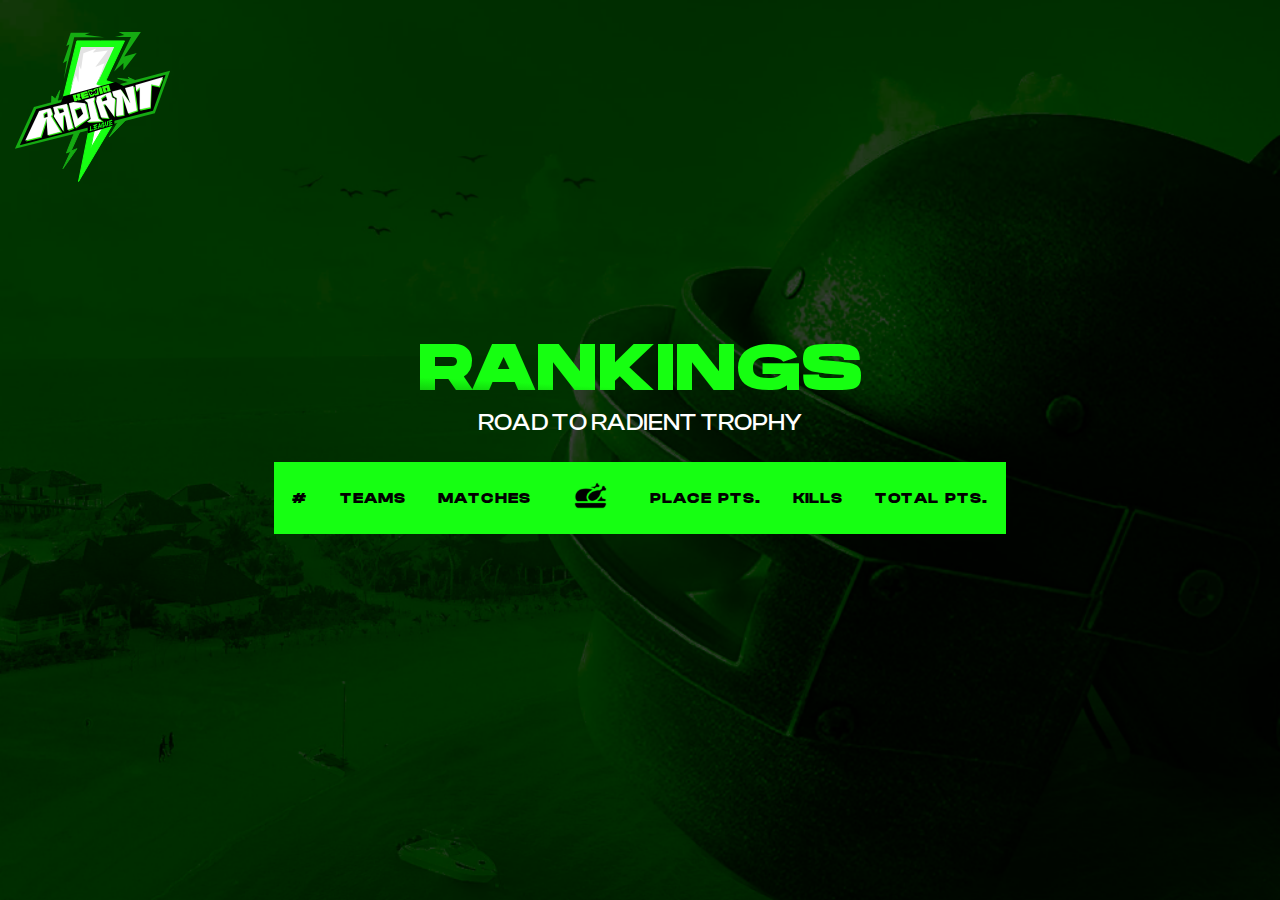
<file: index.html>
<!DOCTYPE html>
<html lang="en">
<head>
    <meta charset="UTF-8">
    <meta name="viewport" content="width=device-width, initial-scale=1.0">
    <link rel="stylesheet" href="style.css">
    <title>Points Table</title>
    <script src="./index.js"></script>
</head>
<body>
    <!-- <img src="image/bg.png" alt=""> -->
    <div class="bg">
        <img src="image/trophy.svg" class="trophy" alt="">
        <div class="heading">
            <h1>RANKINGS</h1>
            <h3>ROAD TO RADIENT TROPHY</h3>
        </div>
        <table>
            <thead>
                <tr>
                    <th>#</th>
                    <th>TEAMS</th>
                    <th>MATCHES</th>
                    <th><img src="image/chicken dinner.svg" alt=""></th>
                    <th>PLACE &nbsp; PTS.</th>
                    <th>KILLS</th>
                    <th>TOTAL &nbsp; PTS.</th>
                </tr>
            </thead>
            <tbody id="points-table">
            </tbody>
        </table>
    
    </div>
</body>
</html>
</file>
<file: style.css>
@font-face {
    font-family:Hanson ;
    src: url(./fonts/Hanson-Bold.ttf);
}
@font-face {
    font-family:"Clash Display" ;
    src: url(./fonts/ClashDisplay-Variable.ttf);
}




*{
    margin: 0;
    padding: 0;
    box-sizing: border-box;
}

/* body {
    height: 100vh;
    width: 100vw;
    display: flex;
    justify-content: center;
    align-items: center;
    flex-direction: column;
} */

.bg{
    background: url(image/bg.png);
    background-size: cover;
    background-position: center;
    background-repeat: no-repeat;
    display: flex;
    justify-content: center;
    align-items: center;
    flex-direction: column;
    padding: 17px 0 17px 0;
    min-height: 100vh;
    position: relative;

}
.trophy {
    position: absolute;
    top: 2rem;
    left: 0.7rem;
    width: 163px;
    height: 149.506px;
}
.overlay1 {
    width: 100%;
    height: 100%;
    position: absolute;
    top: 0;
    left: 0;
    background: #17FF13;
    mix-blend-mode: darken;
}
.overlay2{
    width: 100%;
    height: 100%;
    position: absolute;
    background: rgba(0, 0, 0, 0.77);
    top: 0;
    left: 0;
}
h1{
    font-family: Hanson;
    font-size: 64px;
    font-style: normal;
    font-weight: 700;
    line-height: normal;
    background: linear-gradient(183deg, #16FF11 65.9%, #066104 113.54%);
    background-clip: text;
    -webkit-background-clip: text;
    -webkit-text-fill-color: transparent;
    text-align: center;
    z-index: 999;
}

h3 {
    color: #FFF;
    font-family: "Clash Display";
    font-size: 24px;
    font-style: normal;
    font-weight: 500;
    line-height: normal;
    text-align: center;
    z-index: 99;
}



table{
    border-collapse: collapse;
    border: 2px solid #16FF12;
    margin: 25px 0;
    color: #000;
    font-family: "Clash Display";
    font-size: 16px;
    font-style: normal;
    font-weight: 500;
    line-height: normal;
    text-align: left;
    padding: 8px;
    z-index: 999;
}
table th {
    background-color: #16FF12;

}
thead tr {
    text-align: left;
}
table,th,td {
    padding: 1rem;
}
tbody td {
    color: #FFF;
}
.center-align{
    text-align: center;
}


/* responsove part  */

@media(max-width:800px){

    h1 {
        font-size: 40px;
    }
    h3{
        font-size: 12px;
    }
    table {
        font-size: 10px;
        margin-top: 7rem;
    }
    .trophy {
        display: none;
    }
}
</file>
